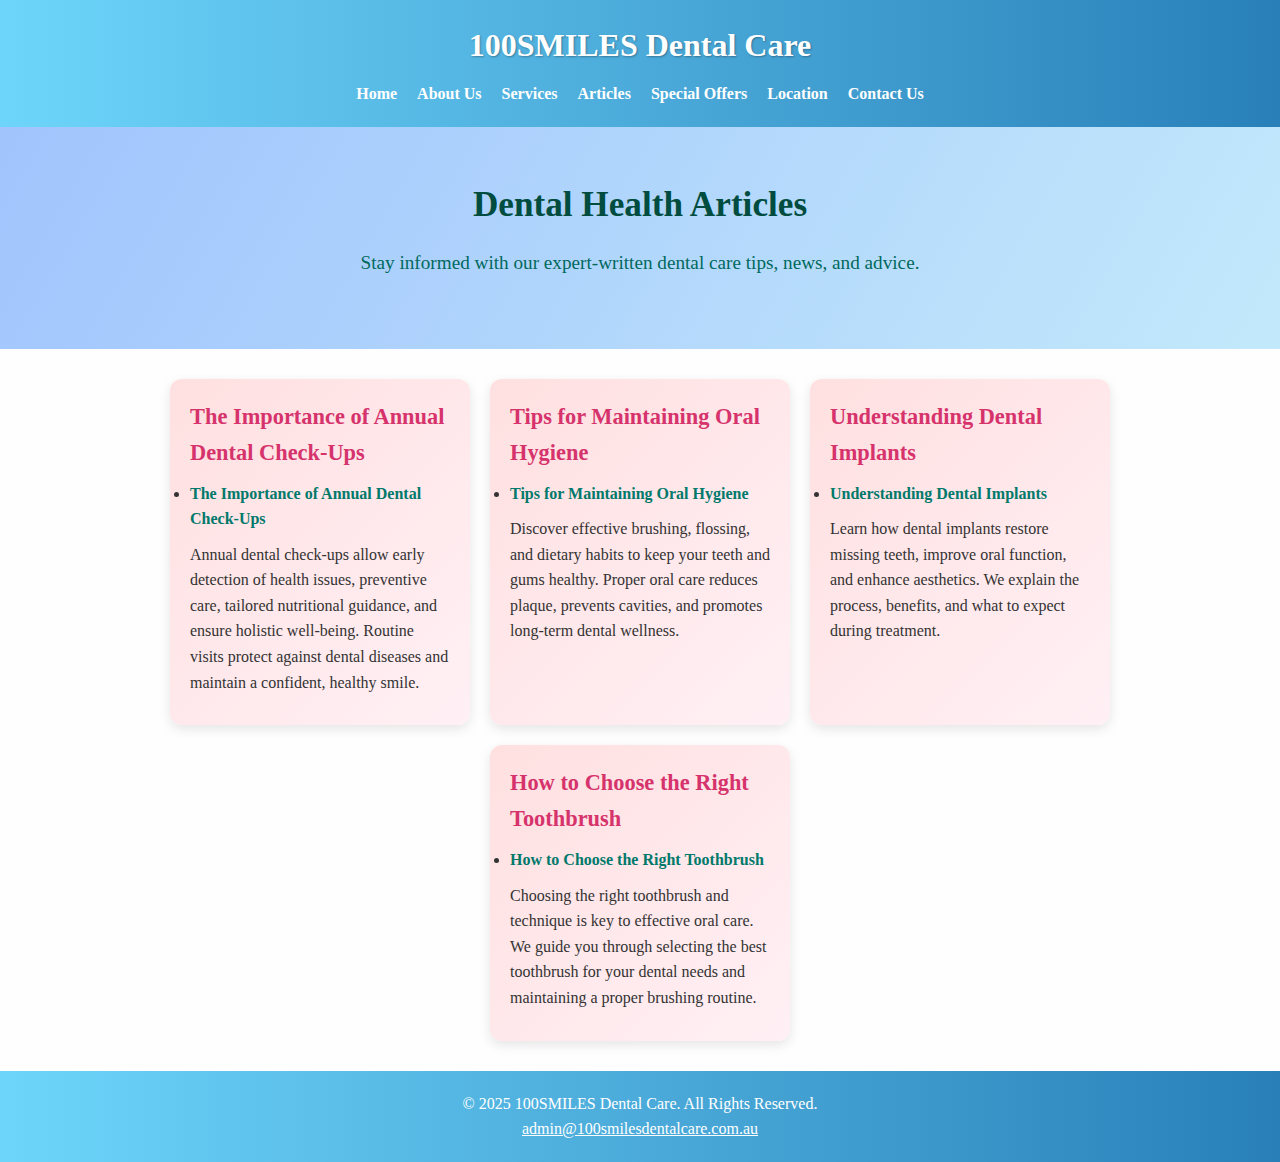
<file: articles.html>
<!---Author: Debosmita Das
Date : 28/11/2025 --->
<!DOCTYPE html>
<html lang="en">
<head>
  <meta charset="UTF-8">
  <meta name="viewport" content="width=device-width, initial-scale=1.0">
  <title>100SMILES Dental Care</title>
  <link rel="stylesheet" href="css/styles.css">
</head>
<body>
<header>
  <h1>100SMILES Dental Care</h1>
  <nav>
    <button class="menu-toggle" onclick="hamburger()" aria-expanded="false" aria-controls="menu-links">☰</button>
    <ul id="menu-links">
      <li><a href="index.html">Home</a></li>
      <li><a href="about.html">About Us</a></li>
      <li><a href="services.html">Services</a></li>
      <li><a href="articles.html">Articles</a></li>
      <li><a href="special.html">Special Offers</a></li>
      <li><a href="location.html">Location</a></li>
      <li><a href="contact.html">Contact Us</a></li>
    </ul>
  </nav>
</header>

<main>
  <section class="hero">
    <h2>Dental Health Articles</h2>
    <p>Stay informed with our expert-written dental care tips, news, and advice.</p>
  </section>

  <section class="articles-list">
    <article>
      <h3>The Importance of Annual Dental Check-Ups</h3>
      <li><a href="https://www.qld.gov.au/health/staying-healthy/oral-health/visiting-the-dentist/regular-dental-check-ups">The Importance of Annual Dental Check-Ups</a></li>
      <p>Annual dental check-ups allow early detection of health issues, preventive care, tailored nutritional guidance, and ensure holistic well-being. Routine visits protect against dental diseases and maintain a confident, healthy smile.</p>
    </article>

    <article>
      <h3>Tips for Maintaining Oral Hygiene</h3>
      <li><a href="https://my.clevelandclinic.org/health/treatments/16914-oral-hygiene">Tips for Maintaining Oral Hygiene</a></li>
      <p>Discover effective brushing, flossing, and dietary habits to keep your teeth and gums healthy. Proper oral care reduces plaque, prevents cavities, and promotes long-term dental wellness.</p>
    </article>

    <article>
      <h3>Understanding Dental Implants</h3>
      <li><a href="https://www.healthdirect.gov.au/dental-implant">Understanding Dental Implants</a></li>
      <p>Learn how dental implants restore missing teeth, improve oral function, and enhance aesthetics. We explain the process, benefits, and what to expect during treatment.</p>
    </article>

    <article>
      <h3>How to Choose the Right Toothbrush</h3>
      <li><a href="https://www.colgate.com.au/oral-health/selecting-dental-products/choosing-the-right-toothbrush">How to Choose the Right Toothbrush</a></li>
      <p>Choosing the right toothbrush and technique is key to effective oral care. We guide you through selecting the best toothbrush for your dental needs and maintaining a proper brushing routine.</p>
    </article>
  </section>
</main>

<footer>
  <p>&copy; 2025 100SMILES Dental Care. All Rights Reserved.</p>
  <p><a href="mailto:admin@100smilesdentalcare.com.au">admin@100smilesdentalcare.com.au</a></p>
</footer>

<!-- Hamburger Menu Script -->
<script>
  function hamburger() {
    const menu = document.getElementById('menu-links');
    menu.classList.toggle('active');
    const toggleButton = document.querySelector('.menu-toggle');
    const isActive = menu.classList.contains('active');
    toggleButton.setAttribute('aria-expanded', isActive);
  }
   // Close menu when clicking outside
   document.addEventListener('click', function(event) {
    const menu = document.getElementById('menu-links');
    const toggleButton = document.querySelector('.menu-toggle');
    
    if (!menu.contains(event.target) && !toggleButton.contains(event.target)) {
      menu.classList.remove('active');
      toggleButton.setAttribute('aria-expanded', false);
    }
  });
</script>

</body>
</html>
</file>
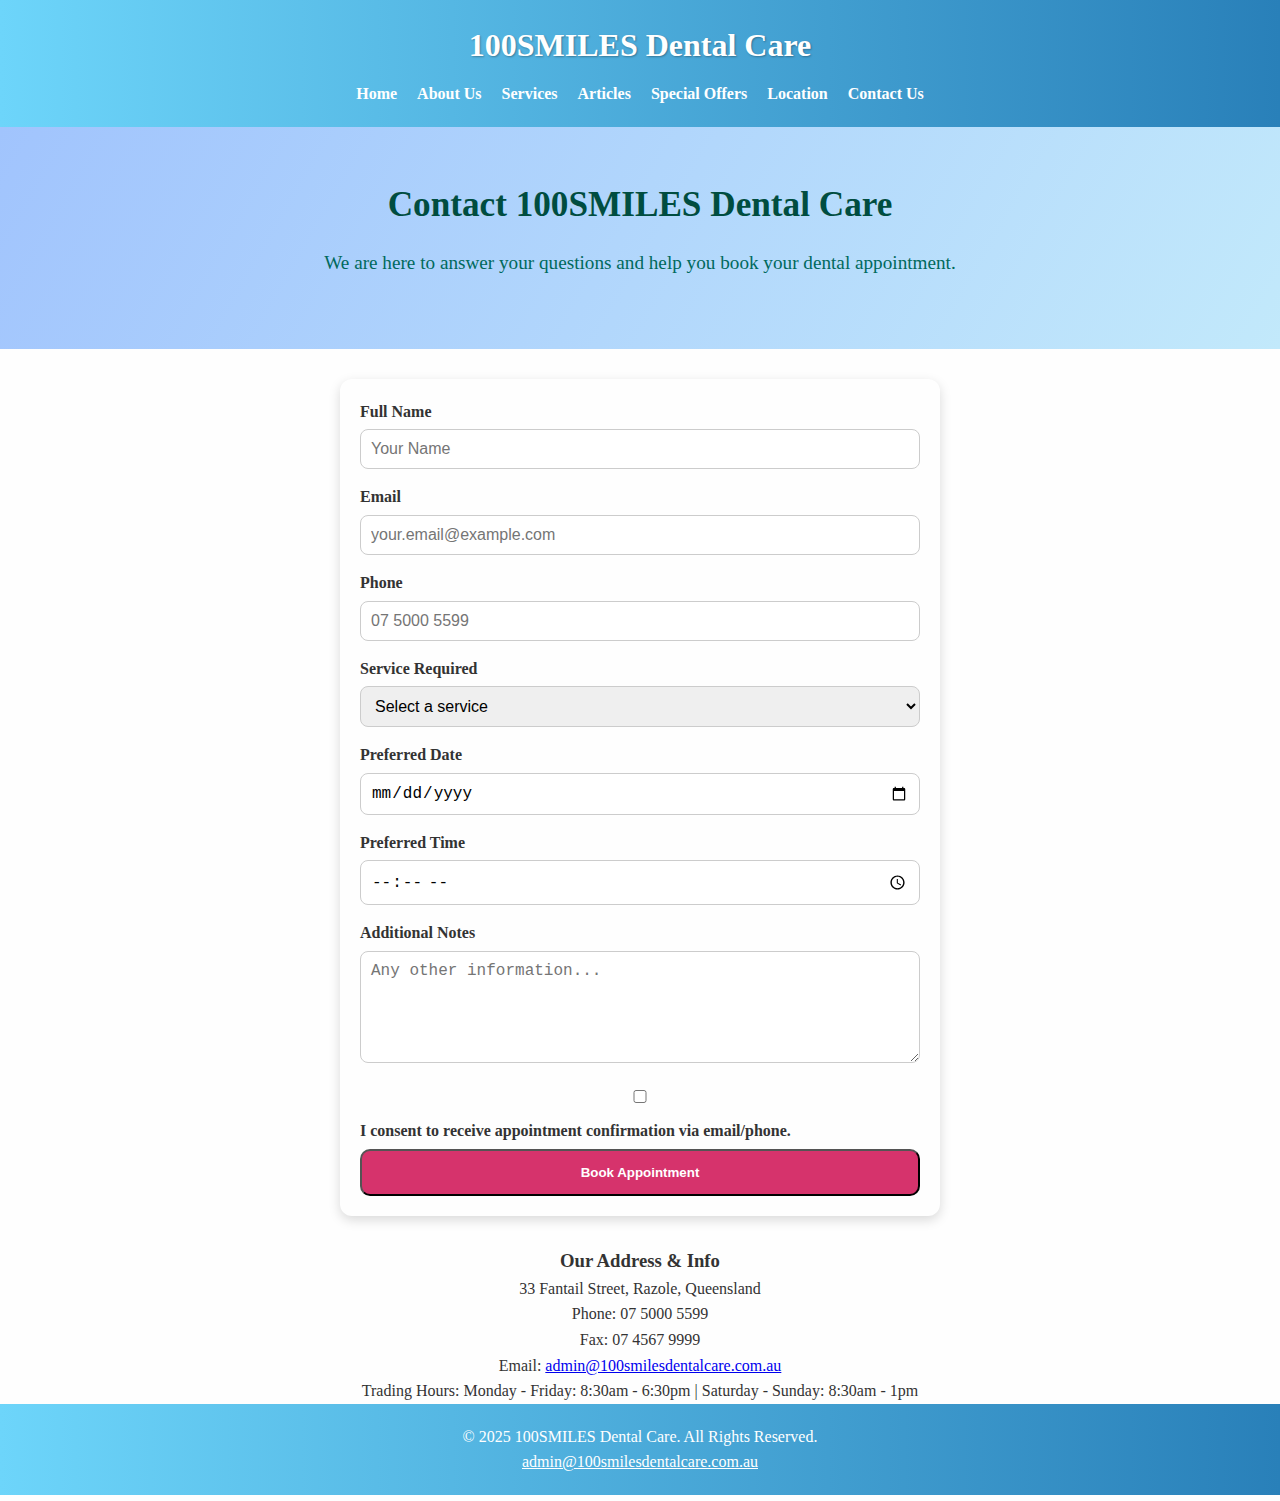
<file: contact.html>
<!---Author: Debosmita Das
Date : 28/11/2025 --->
<!DOCTYPE html>
<html lang="en">
<head>
  <meta charset="UTF-8">
  <meta name="viewport" content="width=device-width, initial-scale=1.0">
  <title>100SMILES Dental Care</title>
  <link rel="stylesheet" href="css/styles.css">
</head>
<body>
<header>
  <h1>100SMILES Dental Care</h1>
  <nav>
    <button class="menu-toggle" onclick="hamburger()" aria-expanded="false" aria-controls="menu-links">☰</button>
    <ul id="menu-links">
      <li><a href="index.html">Home</a></li>
      <li><a href="about.html">About Us</a></li>
      <li><a href="services.html">Services</a></li>
      <li><a href="articles.html">Articles</a></li>
      <li><a href="special.html">Special Offers</a></li>
      <li><a href="location.html">Location</a></li>
      <li><a href="contact.html">Contact Us</a></li>
    </ul>
  </nav>
</header>

<main>
  <!-- Hero Section -->
  <section class="hero">
    <h2>Contact 100SMILES Dental Care</h2>
    <p>We are here to answer your questions and help you book your dental appointment.</p>
  </section>

  <!-- Appointment Form -->
  <section id="contact-form">
    <form action="#" method="post">
      <label for="name">Full Name</label>
      <input type="text" id="name" name="name" placeholder="Your Name" required>

      <label for="email">Email</label>
      <input type="email" id="email" name="email" placeholder="your.email@example.com" required>

      <label for="phone">Phone</label>
      <input type="tel" id="phone" name="phone" placeholder="07 5000 5599">

      <label for="service">Service Required</label>
      <select id="service" name="service" required>
        <option value="">Select a service</option>
        <option value="checkup">Regular Check-Up</option>
        <option value="orthodontics">Orthodontics</option>
        <option value="cosmetic">Cosmetic Dentistry</option>
        <option value="implants">Dental Implants</option>
        <option value="emergency">Emergency Care</option>
        <option value="free-checkup">Free Dental Checkup</option>
      </select>

      <label for="appointment-date">Preferred Date</label>
      <input type="date" id="appointment-date" name="appointment-date" required>

      <label for="appointment-time">Preferred Time</label>
      <input type="time" id="appointment-time" name="appointment-time" required>

      <label for="message">Additional Notes</label>
      <textarea id="message" name="message" rows="5" placeholder="Any other information..."></textarea>

      <label>
        <input type="checkbox" required>
        I consent to receive appointment confirmation via email/phone.
      </label>

      <button type="submit" class="cta-button">Book Appointment</button>
    </form>
  </section>

  <!-- Contact Info Section -->
  <section id="contact-info">
    <h3>Our Address & Info</h3>
    <p>33 Fantail Street, Razole, Queensland</p>
    <p>Phone: 07 5000 5599</p>
    <p>Fax: 07 4567 9999</p>
    <p>Email: <a href="mailto:admin@100smilesdentalcare.com.au">admin@100smilesdentalcare.com.au</a></p>
    <p>Trading Hours: Monday - Friday: 8:30am - 6:30pm | Saturday - Sunday: 8:30am - 1pm</p>
  </section>
</main>

<footer>
  <p>&copy; 2025 100SMILES Dental Care. All Rights Reserved.</p>
  <p><a href="mailto:admin@100smilesdentalcare.com.au">admin@100smilesdentalcare.com.au</a></p>
</footer>

<!-- Hamburger Menu Script -->
<script>
  function hamburger() {
    const menu = document.getElementById('menu-links');
    menu.classList.toggle('active');
    const toggleButton = document.querySelector('.menu-toggle');
    const isActive = menu.classList.contains('active');
    toggleButton.setAttribute('aria-expanded', isActive);
  }
   // Close menu when clicking outside
   document.addEventListener('click', function(event) {
    const menu = document.getElementById('menu-links');
    const toggleButton = document.querySelector('.menu-toggle');
    
    if (!menu.contains(event.target) && !toggleButton.contains(event.target)) {
      menu.classList.remove('active');
      toggleButton.setAttribute('aria-expanded', false);
    }
  });
</script>

</body>
</html>
</file>
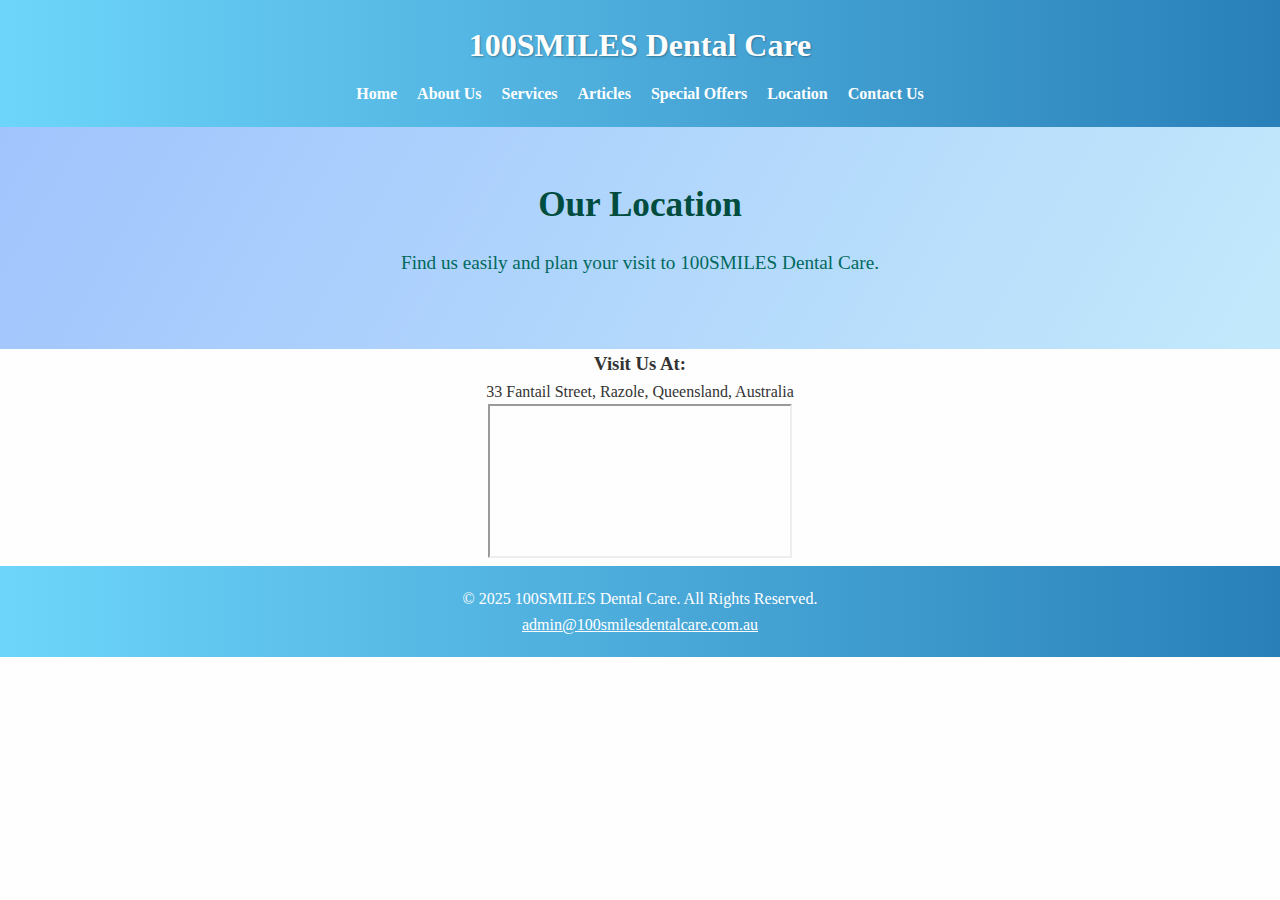
<file: location.html>
<!---Author: Debosmita Das
Date : 28/11/2025 --->
<!DOCTYPE html>
<html lang="en">
<head>
  <meta charset="UTF-8">
  <meta name="viewport" content="width=device-width, initial-scale=1.0">
  <title>100SMILES Dental Care</title>
  <link rel="stylesheet" href="css/styles.css">
</head>
<body>
<header>
  <h1>100SMILES Dental Care</h1>
  <nav>
    <button class="menu-toggle" onclick="hamburger()" aria-expanded="false" aria-controls="menu-links">☰</button>
    <ul id="menu-links">
      <li><a href="index.html">Home</a></li>
      <li><a href="about.html">About Us</a></li>
      <li><a href="services.html">Services</a></li>
      <li><a href="articles.html">Articles</a></li>
      <li><a href="special.html">Special Offers</a></li>
      <li><a href="location.html">Location</a></li>
      <li><a href="contact.html">Contact Us</a></li>
    </ul>
  </nav>
</header>

<main>
  <!-- Hero Section -->
  <section class="hero">
    <h2>Our Location</h2>
    <p>Find us easily and plan your visit to 100SMILES Dental Care.</p>
  </section>

  <!-- Map Section -->
  <section id="map">
    <h3>Visit Us At:</h3>
    <p>33 Fantail Street, Razole, Queensland, Australia</p>
    <iframe 
      src="https://www.google.com/maps/embed?pb=!1m18!1m12!1m3!1d3532.000000000000!2d81.222222!3d16.800000!2m3!1f0!2f0!3f0!3m2!1i1024!2i768!4f13.1!3m3!1m2!1s0x3a1234567890abcdef%3A0xabcdef1234567890!2s33%20Fantail%20St%2C%20Razole%2C%20Queensland!5e0!3m2!1sen!2sau!4v1690000000000!5m2!1sen!2sau" 
      allowfullscreen="" 
      loading="lazy" 
      referrerpolicy="no-referrer-when-downgrade">
    </iframe>
  </section>
</main>

<footer>
  <p>&copy; 2025 100SMILES Dental Care. All Rights Reserved.</p>
  <p><a href="mailto:admin@100smilesdentalcare.com.au">admin@100smilesdentalcare.com.au</a></p>
</footer>

<!-- Hamburger Menu Script -->
<script>
  function hamburger() {
    const menu = document.getElementById('menu-links');
    menu.classList.toggle('active');
    const toggleButton = document.querySelector('.menu-toggle');
    const isActive = menu.classList.contains('active');
    toggleButton.setAttribute('aria-expanded', isActive);
  }
   // Close menu when clicking outside
   document.addEventListener('click', function(event) {
    const menu = document.getElementById('menu-links');
    const toggleButton = document.querySelector('.menu-toggle');
    
    if (!menu.contains(event.target) && !toggleButton.contains(event.target)) {
      menu.classList.remove('active');
      toggleButton.setAttribute('aria-expanded', false);
    }
  });
</script>

</body>
</html>
</file>
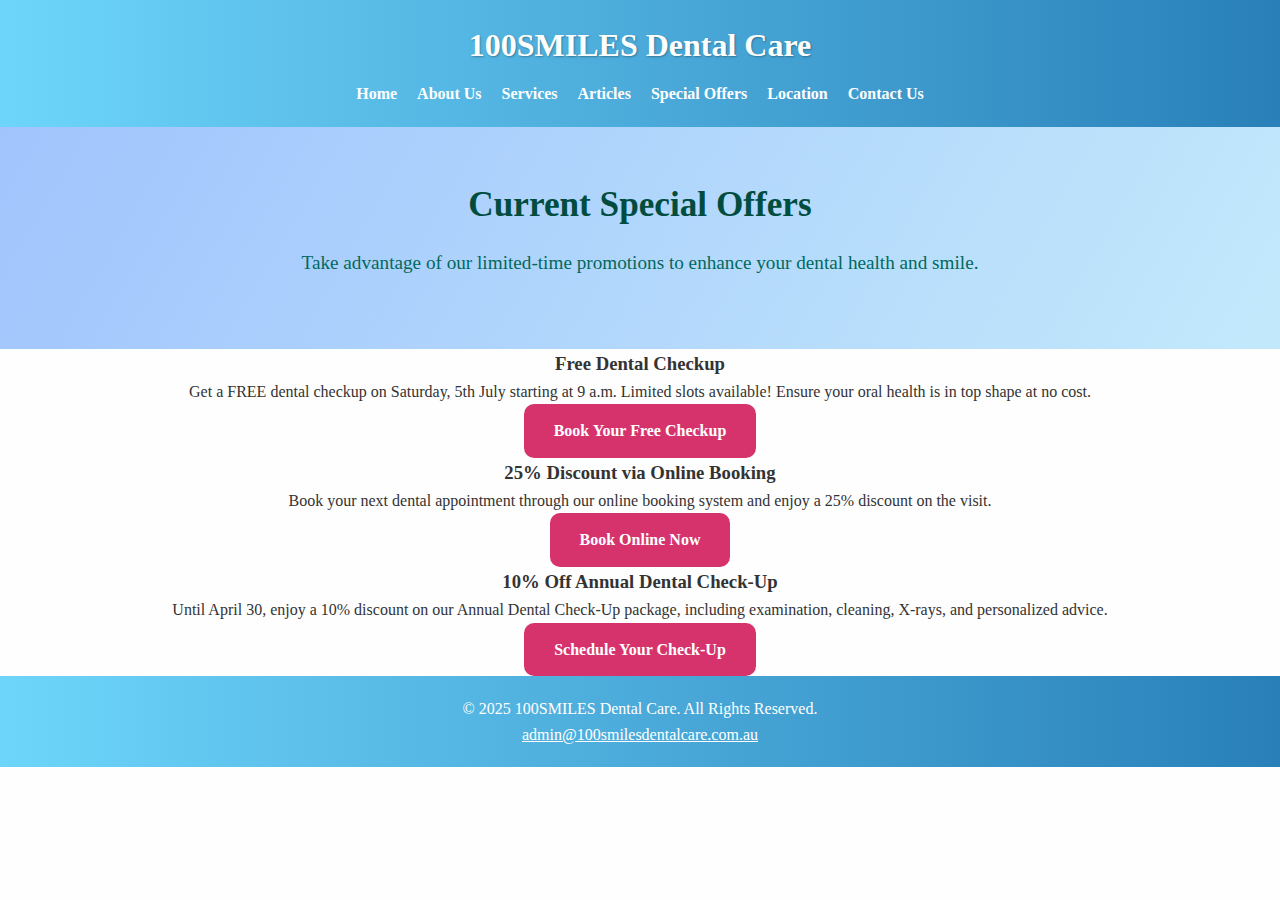
<file: special.html>
<!---Author: Debosmita Das
Date : 28/11/2025 --->
<!DOCTYPE html>
<html lang="en">
<head>
  <meta charset="UTF-8">
  <meta name="viewport" content="width=device-width, initial-scale=1.0">
  <title>100SMILES Dental Care</title>
  <link rel="stylesheet" href="css/styles.css">
</head>
<body>
<header>
  <h1>100SMILES Dental Care</h1>
  <nav>
    <button class="menu-toggle" onclick="hamburger()" aria-expanded="false" aria-controls="menu-links">☰</button>
    <ul id="menu-links">
      <li><a href="index.html">Home</a></li>
      <li><a href="about.html">About Us</a></li>
      <li><a href="services.html">Services</a></li>
      <li><a href="articles.html">Articles</a></li>
      <li><a href="special.html">Special Offers</a></li>
      <li><a href="location.html">Location</a></li>
      <li><a href="contact.html">Contact Us</a></li>
    </ul>
  </nav>
</header>

<main>
  <!-- Hero Section -->
  <section class="hero">
    <h2>Current Special Offers</h2>
    <p>Take advantage of our limited-time promotions to enhance your dental health and smile.</p>
  </section>

  <!-- Offers Section -->
  <section class="offers">
    <div class="offer-item">
      <h3>Free Dental Checkup</h3>
      <p>Get a FREE dental checkup on Saturday, 5th July starting at 9 a.m. Limited slots available! Ensure your oral health is in top shape at no cost.</p>
      <a href="contact.html" class="cta-button">Book Your Free Checkup</a>
    </div>

    <div class="offer-item">
      <h3>25% Discount via Online Booking</h3>
      <p>Book your next dental appointment through our online booking system and enjoy a 25% discount on the visit.</p>
      <a href="contact.html" class="cta-button">Book Online Now</a>
    </div>

    <div class="offer-item">
      <h3>10% Off Annual Dental Check-Up</h3>
      <p>Until April 30, enjoy a 10% discount on our Annual Dental Check-Up package, including examination, cleaning, X-rays, and personalized advice.</p>
      <a href="contact.html" class="cta-button">Schedule Your Check-Up</a>
    </div>
  </section>
</main>

<footer>
  <p>&copy; 2025 100SMILES Dental Care. All Rights Reserved.</p>
  <p><a href="mailto:admin@100smilesdentalcare.com.au">admin@100smilesdentalcare.com.au</a></p>
</footer>

<script>
  // Hamburger Menu
  function hamburger() {
    const menu = document.getElementById('menu-links');
    menu.classList.toggle('active');
    const toggleButton = document.querySelector('.menu-toggle');
    const isActive = menu.classList.contains('active');
    toggleButton.setAttribute('aria-expanded', isActive);
  }

  // Close menu when clicking outside
  document.addEventListener('click', function(event) {
    const menu = document.getElementById('menu-links');
    const toggleButton = document.querySelector('.menu-toggle');
    
    if (!menu.contains(event.target) && !toggleButton.contains(event.target)) {
      menu.classList.remove('active');
      toggleButton.setAttribute('aria-expanded', false);
    }
  });
</script>
</body>
</html>
</file>
<file: css/styles.css>
/* Author: Debosmita Das
Date : 28/11/2025 */
* {
  margin: 0;
  padding: 0;
  box-sizing: border-box;
}

body {
  font-family: 'Roboto Slab', serif;
  background-color: #fefefe;
  color: #333;
  line-height: 1.6;
  text-align: center;
}

/* Header */
header {
  background: linear-gradient(90deg, #6dd5fa, #2980b9);
  padding: 20px 0;
  position: relative;
}

header h1 {
  margin-bottom: 10px;
  font-size: 2rem;
  color: #fff;
  text-shadow: 1px 1px 2px rgba(0,0,0,0.3);
}

/* Navigation menu */
nav ul {
  list-style: none;
  margin-top: 10px;
  padding: 0;
  display: flex;
  justify-content: center;
  flex-wrap: wrap;
}

nav li {
  display: inline-block;
  margin: 0 10px;
}

nav a {
  text-decoration: none;
  color: #fff;
  font-weight: bold;
  transition: color 0.3s;
}

nav a:hover {
  color: #ffd700;
}

nav a.cta {
  background-color: #d6336c;
  padding: 8px 15px;
  border-radius: 6px;
  transition: background-color 0.3s;
}

nav a.cta:hover {
  background-color: #a71d4b;
}

/* Hamburger Menu - Top Right */
.menu-toggle {
  display: none; /* hidden on desktop */
  position: absolute;
  top: 20px;
  right: 20px;
  background: none;
  border: none;
  font-size: 1.8rem;
  color: #fff;
  cursor: pointer;
  z-index: 1000;
}

/* Announcement Strip */
.announcement {
  background-color: #fff8dc;
  color: #d2691e;
  font-weight: bold;
  padding: 15px 20px;
  margin-bottom: 20px;
  text-align: center;
  border-left: 5px solid #ff6347;
}

.announcement a {
  color: #00796b;
  text-decoration: underline;
  cursor: pointer;
}

/* Promo Card Section */
.promo-card {
  background: linear-gradient(135deg, #ff9a9e, #fad0c4);
  border-radius: 12px;
  padding: 25px 20px;
  margin: 20px auto;
  max-width: 600px;
  text-align: center;
  box-shadow: 0 4px 12px rgba(0,0,0,0.2);
  transition: transform 0.3s, box-shadow 0.3s;
}

.promo-card:hover {
  transform: translateY(-5px);
  box-shadow: 0 6px 18px rgba(0,0,0,0.3);
}

.promo-card img {
  width: 150px;
  height: 150px;
  object-fit: cover;
  border-radius: 50%;
  margin-bottom: 15px;
  border: 3px solid #fff;
}

.promo-card h3 {
  font-size: 1.5rem;
  margin-bottom: 10px;
  color: #d6336c;
  text-shadow: 1px 1px 2px rgba(255,255,255,0.5);
}

.promo-card p {
  font-size: 1rem;
  color: #333;
  font-weight: bold;
}

/* Hero Section */
.hero {
  padding: 50px 20px;
  background: linear-gradient(120deg, #a1c4fd, #c2e9fb);
}

.hero h2 {
  font-size: 2.2rem;
  margin-bottom: 15px;
  color: #004d40;
}

.hero p {
  font-size: 1.2rem;
  margin-bottom: 20px;
  color: #00695c;
}

.hero a.btn-large {
  display: inline-block;
  padding: 14px 30px;
  background: linear-gradient(90deg, #f7971e, #ffd200);
  color: #fff;
  font-weight: bold;
  font-size: 1.2rem;
  text-decoration: none;
  border-radius: 10px;
  box-shadow: 0 5px 12px rgba(0,0,0,0.2);
  transition: transform 0.3s, box-shadow 0.3s;
}

.hero a.btn-large:hover {
  transform: translateY(-3px);
  box-shadow: 0 7px 15px rgba(0,0,0,0.3);
  cursor: pointer;
}

/* Intro Section */
.intro {
  padding: 30px 20px;
}

.intro h2 {
  margin-bottom: 15px;
  color: #d81b60;
}

.intro p {
  display: inline-block;
  text-align: center;
  max-width: 700px;
  font-size: 1.15rem;
  color: #555;
}

/* Technologies Cards Section */
.technology-cards {
  display: flex;
  flex-wrap: wrap;
  justify-content: center;
  gap: 20px;
  padding: 20px 0;
}

.technology-card {
  background: linear-gradient(145deg, #fff9c4, #e0f7fa);
  border-radius: 12px;
  padding: 20px;
  width: 250px;
  text-align: center;
  box-shadow: 0 4px 10px rgba(0,0,0,0.2);
  transition: transform 0.3s, box-shadow 0.3s;
}

.technology-card:hover {
  transform: translateY(-5px);
  box-shadow: 0 6px 15px rgba(0,0,0,0.3);
}

.technology-card img {
  width: 120px;
  height: 120px;
  object-fit: cover;
  border-radius: 12px;
  margin-bottom: 15px;
  border: 2px solid #fff;
}

.technology-card h3 {
  margin-bottom: 10px;
  font-size: 1.3rem;
  color: #00695c;
}

.technology-card p {
  font-size: 1rem;
  color: #555;
}

/* Staff / About Cards Section */
.staff-cards, .about-cards {
  display: flex;
  flex-wrap: wrap;
  justify-content: center;
  gap: 20px;
  padding: 20px 0;
}

.staff-card, .about-card, .staff-member {
  border-radius: 12px;
  padding: 20px;
  width: 230px;
  text-align: center;
  box-shadow: 0 4px 12px rgba(0,0,0,0.15);
  transition: transform 0.3s, box-shadow 0.3s;
  background-color: #fff;
}

.staff-card img, .staff-member img {
  width: 150px;
  height: 150px;
  object-fit: cover;
  border-radius: 50%;
  margin-bottom: 15px;
  border: 3px solid #d6336c;
}

.about-card img {
  width: 150px;
  height: 150px;
  object-fit: cover;
  border-radius: 12px;
  margin-bottom: 15px;
  border: 3px solid #00796b;
}

.staff-card h3, .staff-member h3, .about-card h3 {
  font-size: 1.3rem;
  margin-bottom: 8px;
  color: #00796b;
}

.staff-card p, .staff-member p, .about-card p {
  font-size: 1rem;
  color: #555;
}

/* Service Cards Section */
.services-section {
  display: flex;
  flex-wrap: wrap;
  justify-content: center;
  gap: 20px;
  padding: 30px 20px;
}

.service-item {
  background-color: #fff;
  border-radius: 12px;
  padding: 20px;
  width: 250px;
  text-align: center;
  box-shadow: 0 4px 12px rgba(0,0,0,0.15);
  transition: transform 0.3s, box-shadow 0.3s;
}

/* Slight color variations for services */
#checkup { background-color: #ffe0e0; }
#orthodontics { background-color: #e0f7fa; }
#cosmetic { background-color: #fff0b3; }
#implants { background-color: #d6f5d6; }
#emergency { background-color: #ffd9b3; }

.service-item:hover {
  transform: translateY(-5px);
  box-shadow: 0 6px 18px rgba(0,0,0,0.25);
}

.service-item img {
  width: 150px;
  height: 150px;
  object-fit: cover;
  border-radius: 12px;
  margin-bottom: 15px;
  border: 3px solid #00796b;
}

.service-item h3 {
  font-size: 1.3rem;
  margin-bottom: 8px;
  color: #00796b;
}

.service-item p {
  font-size: 1rem;
  color: #555;
}

/* Articles Page Section */
.articles-list {
  display: flex;
  flex-wrap: wrap;
  justify-content: center;
  gap: 20px;
  padding: 30px 20px;
}

.articles-list article {
  background: linear-gradient(135deg, #ffe0e0, #fff0f5);
  border-radius: 12px;
  box-shadow: 0 4px 12px rgba(0,0,0,0.1);
  padding: 20px;
  width: 300px;
  text-align: left;
  transition: transform 0.3s, box-shadow 0.3s;
}

.articles-list article:hover {
  transform: translateY(-5px);
  box-shadow: 0 6px 18px rgba(0,0,0,0.2);
}

.articles-list h3 {
  font-size: 1.4rem;
  color: #d6336c;
  margin-bottom: 10px;
}

.articles-list p {
  font-size: 1rem;
  color: #333;
  margin-bottom: 10px;
}

.articles-list li {
  margin-bottom: 10px;
}

.articles-list li a {
  color: #00796b;
  font-weight: bold;
  text-decoration: none;
  transition: color 0.3s;
}

.articles-list li a:hover {
  color: #d6336c;
}

/* CTA Button Section */
.cta {
  margin: 40px 0;
}

.cta-button {
  display: inline-block;
  padding: 14px 30px;
  background-color: #d6336c;
  color: #fff;
  font-weight: bold;
  text-decoration: none;
  border-radius: 10px;
  transition: background-color 0.3s;
}

.cta-button:hover {
  background-color: #a71d4b;
  cursor: pointer;
}

/* Contact Form Section */
#contact-form {
  max-width: 600px;
  margin: 30px auto;
  text-align: left;
  padding: 20px;
  background: #fefefe;
  border-radius: 12px;
  box-shadow: 0 4px 12px rgba(0,0,0,0.15);
}

#contact-form label {
  display: block;
  margin-bottom: 5px;
  font-weight: bold;
}

#contact-form input,
#contact-form textarea,
#contact-form select {
  width: 100%;
  padding: 10px;
  margin-bottom: 15px;
  border-radius: 8px;
  border: 1px solid #ccc;
  font-size: 1rem;
}

#contact-form button {
  width: 100%;
}

/* Trading Hours Section */
.hours {
  padding: 30px 20px;
}

.hours ul {
  list-style: none;
  padding: 0;
}

.hours li {
  margin-bottom: 8px;
  font-weight: bold;
}

/* Footer */
footer {
  background: linear-gradient(90deg, #6dd5fa, #2980b9);
  color: #fff;
  padding: 20px;
  text-align: center;
}

footer a {
  color: #fff;
  text-decoration: underline;
}

/* Responsive Layouts */
@media screen and (max-width: 1024px) {
  .services-section, .technology-cards, .about-cards, .staff-cards {
    gap: 15px;
  }
  .service-item, .technology-card, .about-card, .staff-card, .staff-member {
    width: 45%;
  }
  .articles-list article {
    width: 45%;
  }
}

@media screen and (max-width: 768px) {
  nav ul {
    display: none;
    flex-direction: column;
    align-items: center;
  }
  nav ul.active {
    display: flex;
  }
  .menu-toggle {
    display: block;
  }
  .services-section, .technology-cards, .about-cards, .staff-cards {
    flex-direction: column;
    align-items: center;
  }
  .service-item, .technology-card, .about-card, .staff-card, .staff-member {
    width: 90%;
  }
  .cta-button {
    width: 90%;
    max-width: 300px;
  }
  #contact-form {
    width: 90%;
    padding: 15px;
  }
  .articles-list article {
    width: 90%;
  }
}

@media screen and (max-width: 480px) {
  .services-section, .technology-cards, .about-cards, .staff-cards {
    gap: 10px;
    flex-direction: column;
    align-items: center;
  }
  .service-item, .technology-card, .about-card, .staff-card, .staff-member {
    width: 95%;
    padding: 15px;
  }
  .hero h2 {
    font-size: 1.8rem;
  }
  .hero p {
    font-size: 1rem;
  }
  .cta-button {
    font-size: 1rem;
    padding: 12px 20px;
  }
  header h1 {
    font-size: 1.5rem;
  }
  nav li {
    margin: 5px 0;
  }
  .promo-card img,
  .service-item img,
  .technology-card img,
  .about-card img,
  .staff-card img,
  .staff-member img {
    width: 120px;
    height: 120px;
  }
}
</file>
